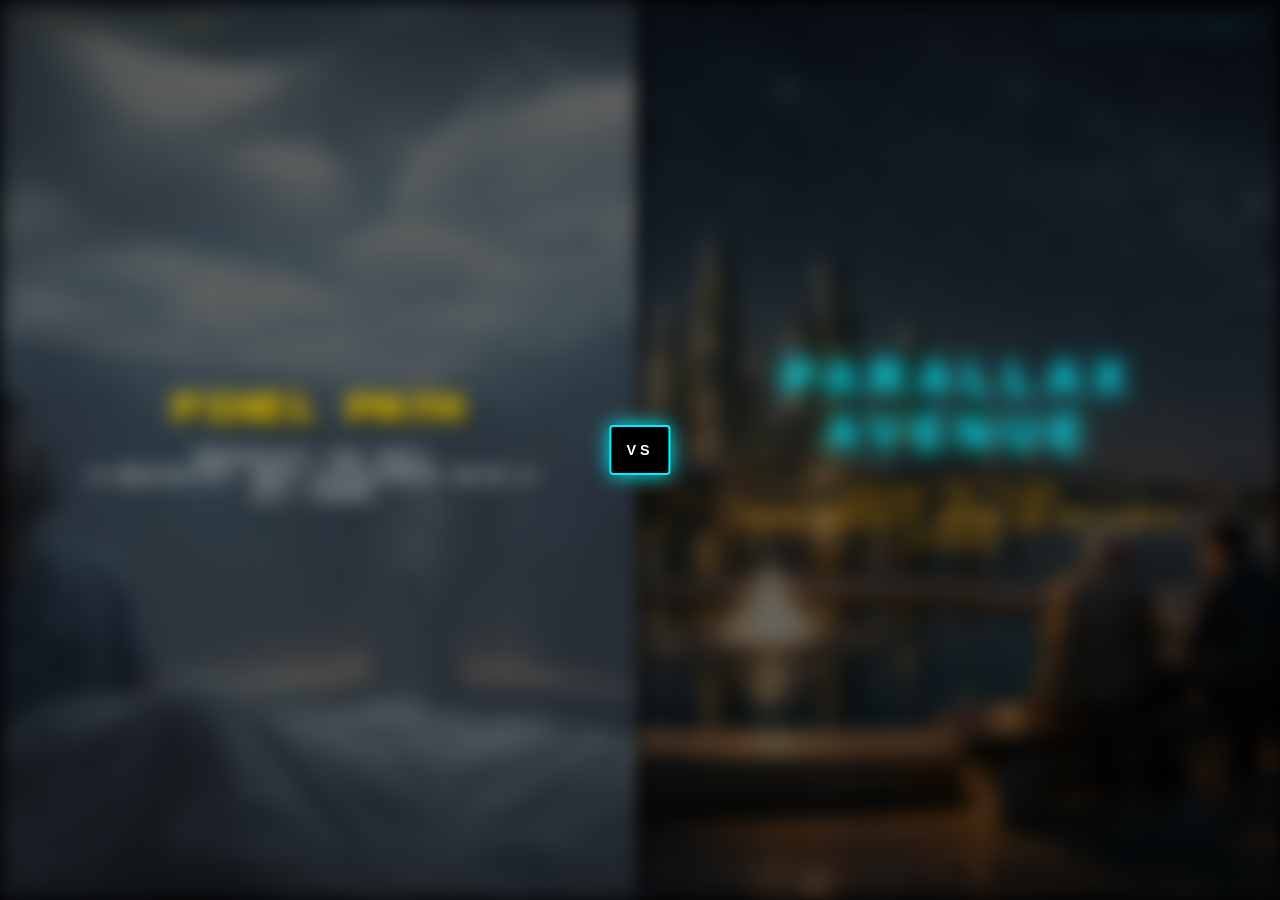
<file: index.html>
<!DOCTYPE html>
<html lang="en">
<head>
    <meta charset="UTF-8">
    <meta name="viewport" content="width=device-width, initial-scale=1.0">
    <title>Mumbai 2070 - Choose Your Path</title>
    
    <!-- Fonts -->
    <link rel="preconnect" href="https://fonts.googleapis.com">
    <link rel="preconnect" href="https://fonts.gstatic.com" crossorigin>
    <link href="https://fonts.googleapis.com/css2?family=Press+Start+2P&family=Syncopate:wght@400;700;900&family=Orbitron:wght@400;700;900&family=Inter:wght@100;300;600;900&family=Share+Tech+Mono&display=swap" rel="stylesheet">
    
    <style>
        :root {
            --retro-bg: #000033;
            --future-bg: #010101;
            --retro-accent: #ffd700;
            --future-accent-cyan: #00f0ff;
            --future-accent-gold: #ffb703;
            --text-main: #ffffff;
        }

        * {
            margin: 0;
            padding: 0;
            box-sizing: border-box;
            cursor: none; /* Custom cursors used below */
        }

        body {
            height: 100vh;
            display: flex;
            background-color: #000;
            overflow: hidden;
            color: white;
            font-family: 'Inter', sans-serif;
        }

        /* --- Custom Cursors --- */
        #cursor-retro, #cursor-future {
            position: fixed;
            pointer-events: none;
            z-index: 10000;
            transform: translate(-50%, -50%);
            display: none;
        }

        /* Retro Cursor: Pixel Arrow */
        #cursor-retro {
            width: 24px;
            height: 24px;
        }

        /* Future Cursor: Targeting Reticle */
        #cursor-future-outer {
            width: 40px;
            height: 40px;
            border: 1px solid var(--future-accent-cyan);
            border-radius: 50%;
            position: absolute;
            top: 50%; left: 50%;
            transform: translate(-50%, -50%);
        }
        #cursor-future-inner {
            width: 4px;
            height: 4px;
            background: white;
            border-radius: 50%;
            position: absolute;
            top: 50%; left: 50%;
            transform: translate(-50%, -50%);
        }

        /* --- Sides --- */
        .side {
            flex: 1;
            height: 100%;
            display: flex;
            flex-direction: column;
            justify-content: center;
            align-items: center;
            transition: all 0.7s cubic-bezier(0.19, 1, 0.22, 1);
            position: relative;
            overflow: hidden;
            text-decoration: none;
            background-size: cover;
            background-position: center;
            filter: blur(10px); /* Base blur */
        }

        .side:hover {
            filter: blur(0); /* Clear on hover */
        }

        /* Overlays for readability and style */
        .side::after {
            content: '';
            position: absolute;
            top: 0; left: 0; right: 0; bottom: 0;
            background: rgba(0,0,0,0.6);
            transition: background 0.5s ease;
            z-index: 1;
        }

        .side:hover::after {
            background: rgba(0,0,0,0.3);
        }

        /* Retro Side */
        .side.retro {
            background-image: url('chapter 1.jpeg');
            border-right: 1px solid rgba(255,255,255,0.1);
        }

        .side.retro::before {
            content: '';
            position: absolute;
            top: 0; left: 0; right: 0; bottom: 0;
            background: linear-gradient(0deg, rgba(18, 16, 16, 0) 50%, rgba(32, 32, 32, 0.15) 50%), linear-gradient(90deg, rgba(255, 0, 0, 0.03), rgba(0, 255, 0, 0.01), rgba(0, 0, 255, 0.03));
            background-size: 100% 4px, 3px 100%;
            pointer-events: none;
            z-index: 2;
        }

        /* Future Side */
        .side.future {
            background-image: url('chapter 7.jpeg');
        }

        /* Future CRT/Glitch FX for Future Side Only */
        .future-fx {
            position: absolute;
            top: 0; left: 0; width: 100%; height: 100%;
            pointer-events: none;
            z-index: 2;
            background: rgba(255, 255, 255, 0.01);
            mix-blend-mode: overlay;
        }

        /* Content Styling */
        .content {
            z-index: 10;
            text-align: center;
            transition: transform 0.6s cubic-bezier(0.19, 1, 0.22, 1);
        }

        .retro .title {
            font-family: 'Press Start 2P', cursive;
            color: var(--retro-accent);
            font-size: 1.8rem;
            margin-bottom: 25px;
            text-shadow: 4px 4px #000;
        }

        .future .title {
            font-family: 'Syncopate', sans-serif;
            font-weight: 900;
            color: var(--future-accent-cyan);
            font-size: 3rem;
            letter-spacing: 12px;
            text-transform: uppercase;
            margin-bottom: 25px;
            text-shadow: 0 0 30px rgba(0, 240, 255, 0.6);
        }

        .description {
            font-size: 1.2rem;
            max-width: 80%;
            margin: 0 auto;
            text-transform: uppercase;
            letter-spacing: 2px;
            opacity: 0.9;
        }

        .retro .description {
            font-family: 'Press Start 2P', cursive;
            font-size: 0.7rem;
            line-height: 1.6;
            color: #fff;
        }

        .future .description {
            font-family: 'Share Tech Mono', monospace;
            color: var(--future-accent-gold);
        }

        /* Hover Behavior */
        .side:hover {
            flex: 1.5;
        }

        .side:hover .content {
            transform: scale(1.05);
        }

        /* Center Divider */
        .divider {
            position: absolute;
            left: 50%;
            top: 50%;
            transform: translate(-50%, -50%);
            z-index: 20;
            font-family: 'Syncopate', sans-serif;
            font-weight: 900;
            background: #000;
            color: #fff;
            padding: 15px;
            border: 2px solid var(--future-accent-cyan);
            border-radius: 4px;
            font-size: 0.9rem;
            pointer-events: none;
            letter-spacing: 4px;
            box-shadow: 0 0 20px var(--future-accent-cyan);
            transition: left 0.7s cubic-bezier(0.19, 1, 0.22, 1); /* Match side transition */
        }

        /* Logic to move VS with the expanding line */
        body:has(.retro:hover) .divider {
            left: 60%; /* 1.5 / (1.5 + 1.0) = 60% */
        }

        body:has(.future:hover) .divider {
            left: 40%; /* 1.0 / (1.5 + 1.0) = 40% */
        }

        /* HUD Hints */
        .hud-label {
            position: absolute;
            top: 20px;
            font-family: 'Share Tech Mono', monospace;
            font-size: 12px;
            letter-spacing: 4px;
            z-index: 10;
            opacity: 0.5;
        }
        .retro .hud-label { left: 20px; color: var(--retro-accent); }
        .future .hud-label { right: 20px; color: var(--future-accent-cyan); }

    </style>
</head>
<body>

    <!-- Retro Cursor -->
    <div id="cursor-retro">
        <svg width="24" height="24" shape-rendering="crispEdges">
            <polygon points="1,1 1,17 5,13 8,19 11,18 8,12 14,12" fill="white" stroke="black" stroke-width="1.5"/>
        </svg>
    </div>

    <!-- Future Cursor -->
    <div id="cursor-future">
        <div id="cursor-future-outer"></div>
        <div id="cursor-future-inner"></div>
    </div>

    <!-- Retro Path -->
    <a href="past.html" class="side retro" id="side-retro">
        <div class="hud-label">SYSTEM_LGC.OLD_MUMBAI</div>
        <div class="content">
            <h2 class="title">PIXEL PATH</h2>
            <p class="description">Reminisce the past.<br>A nostalgic JRPG experience with 8-bit charm.</p>
        </div>
    </a>

    <div class="divider">VS</div>

    <!-- Future Path -->
    <a href="index2.html" class="side future" id="side-future">
        <div class="future-fx"></div>
        <div class="hud-label">SAGE_CORE.NEW_MUMBAI</div>
        <div class="content">
            <h2 class="title">PARALLAX AVENUE</h2>
            <p class="description">Explore the future.<br>Ultra-cinematic immersion and liquid visuals.</p>
        </div>
    </a>

    <script>
        const sideRetro = document.getElementById('side-retro');
        const sideFuture = document.getElementById('side-future');
        const cursorRetroDiv = document.getElementById('cursor-retro');
        const cursorFutureDiv = document.getElementById('cursor-future');

        document.addEventListener('mousemove', (e) => {
            const x = e.clientX;
            const y = e.clientY;
            
            // Retro Side Logic
            if (x < window.innerWidth / 2) {
                cursorRetroDiv.style.display = 'block';
                cursorFutureDiv.style.display = 'none';
                cursorRetroDiv.style.left = x + 'px';
                cursorRetroDiv.style.top = y + 'px';
            } 
            // Future Side Logic
            else {
                cursorRetroDiv.style.display = 'none';
                cursorFutureDiv.style.display = 'block';
                cursorFutureDiv.style.left = x + 'px';
                cursorFutureDiv.style.top = y + 'px';
            }
        });

        // Hide cursors when leaving window
        document.addEventListener('mouseleave', () => {
            cursorRetroDiv.style.display = 'none';
            cursorFutureDiv.style.display = 'none';
        });
    </script>
</body>
</html>
</file>
